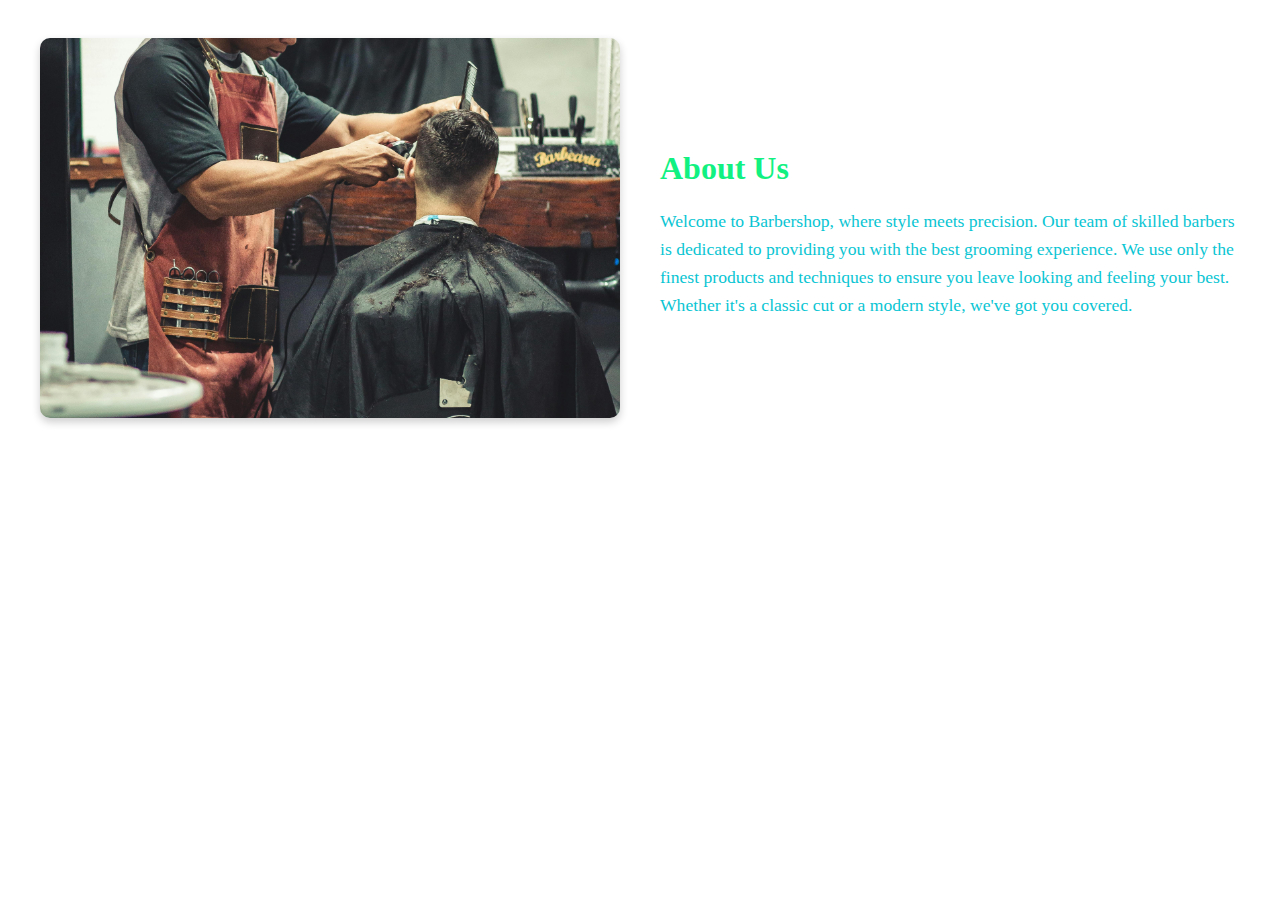
<file: Barbershop/about.html>
<!DOCTYPE html>
<html lang="en">
<head>
    <meta charset="UTF-8">
    <meta name="viewport" content="width=device-width, initial-scale=1.0">
    <title>About Us - Barbershop</title>
    <link rel="stylesheet" href="assets/css/style.css">
</head>
<body>
    <section id="about">
        <div class="about-container">
            <div class="about-image">
                <img src="assets/images/baber.jpg" alt="About Us Image">
            </div>
            <div class="about-text">
                <h2>About Us</h2>
                <p>
                    Welcome to Barbershop, where style meets precision. Our team of skilled barbers is dedicated to providing you with the best grooming experience. We use only the finest products and techniques to ensure you leave looking and feeling your best. Whether it's a classic cut or a modern style, we've got you covered.
                </p>
            </div>
        </div>
    </section>
</body>
</html>
</file>
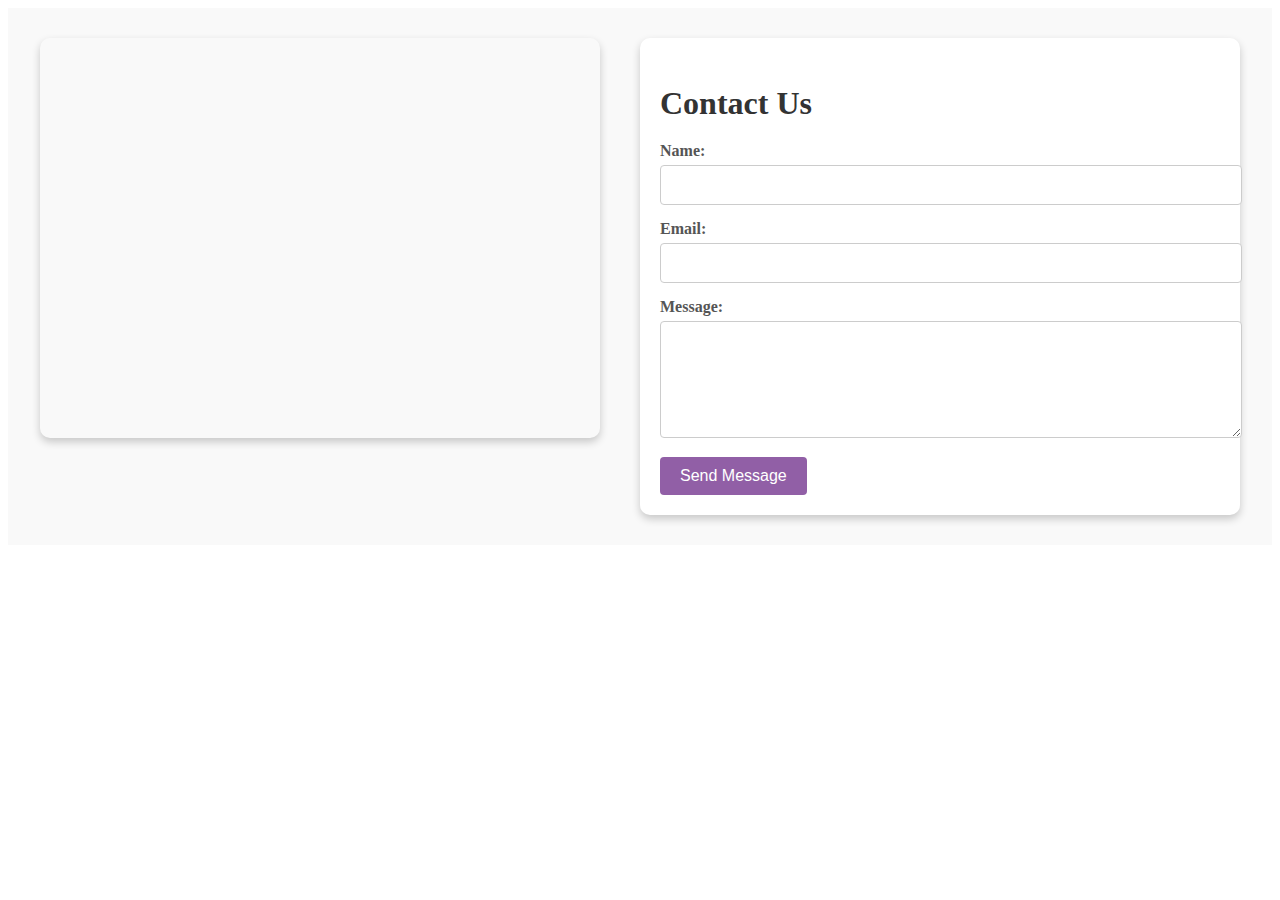
<file: Barbershop/contact.html>
<!DOCTYPE html>
<html lang="en">
<head>
    <meta charset="UTF-8">
    <meta name="viewport" content="width=device-width, initial-scale=1.0">
    <title>Contact Us - Barbershop</title>
    <link rel="stylesheet" href="assets/css/style.css">
</head>
<body>
    <section id="contact">
        <div class="contact-container">
            <!-- Google Map Embed -->
            <div class="map-container">
                <iframe
                    src="https://www.google.com/maps/embed?pb=!1m18!1m12!1m3!1d127648.30588004139!2d36.93087296215553!3d-1.1536622071799136!2m3!1f0!2f0!3f0!3m2!1i1024!2i768!4f13.1!3m3!1m2!1s0x182f38a78cb4e50d%3A0xdaa7fad9c2cbf0fb!2sRuiru!5e0!3m2!1sen!2ske!4v1740344470300!5m2!1sen!2ske"
                    width="100%"
                    height="400"
                    style="border:0;"
                    allowfullscreen=""
                    loading="lazy"
                    referrerpolicy="no-referrer-when-downgrade">
                </iframe>
            </div>

            <!-- Contact Form -->
            <div class="form-container">
                <h2>Contact Us</h2>
                <form id="contact-form">
                    <div class="form-group">
                        <label for="name">Name:</label>
                        <input type="text" id="name" name="name" required>
                    </div>
                    <div class="form-group">
                        <label for="email">Email:</label>
                        <input type="email" id="email" name="email" required>
                    </div>
                    <div class="form-group">
                        <label for="message">Message:</label>
                        <textarea id="message" name="message" rows="5" required></textarea>
                    </div>
                    <button type="submit">Send Message</button>
                </form>
            </div>
        </div>
    </section>
    <script src="assets/js/script.js"></script>
</body>
</html>
</file>
<file: Barbershop/assets/css/style.css>
/* About Us Section */
#about {
    padding: 30px 15px; /* Reduced padding for smaller screens */
    background-color: #fff;
}

.about-container {
    display: flex;
    align-items: center;
    max-width: 1200px;
    margin: 0 auto;
    gap: 40px;
}

.about-image {
    flex: 1;
}

.about-image img {
    width: 100%; /* Maintain full width */
    height: 380px; /* Set a smaller height */
    object-fit: cover; /* Ensure the image covers the area without distortion */
    border-radius: 10px;
    box-shadow: 0 4px 8px rgba(0, 0, 0, 0.2);
}

.about-text {
    flex: 1;
}

.about-text h2 {
    font-size: 2rem;
    margin-bottom: 20px;
    color: #10f181;
}

.about-text p {
    font-size: 1.1rem;
    line-height: 1.6;
    color: #09c5d3;
}

/* Contact Section */
#contact {
    padding: 30px 15px; /* Reduced padding for smaller screens */
    background-color: #f9f9f9;
}

.contact-container {
    display: flex;
    align-items: flex-start;
    max-width: 1200px;
    margin: 0 auto;
    gap: 40px;
}

.map-container {
    flex: 1;
}

.map-container iframe {
    width: 100%;
    height: 400px; /* Adjusted height to match the embed code */
    border-radius: 10px;
    box-shadow: 0 4px 8px rgba(0, 0, 0, 0.2);
}

.form-container {
    flex: 1;
    background: #fff;
    padding: 20px;
    border-radius: 10px;
    box-shadow: 0 4px 8px rgba(0, 0, 0, 0.2);
}

.form-container h2 {
    font-size: 2rem;
    margin-bottom: 20px;
    color: #333;
}

.form-group {
    margin-bottom: 15px;
}

.form-group label {
    display: block;
    margin-bottom: 5px;
    font-weight: bold;
    color: #555;
}

.form-group input,
.form-group textarea {
    width: 100%;
    padding: 10px;
    border: 1px solid #ccc;
    border-radius: 4px;
    font-size: 1rem;
}

.form-group textarea {
    resize: vertical;
}

button[type="submit"] {
    background-color: #915fa6;
    color: #fff;
    padding: 10px 20px;
    border: none;
    border-radius: 4px;
    font-size: 1rem;
    cursor: pointer;
}

button[type="submit"]:hover {
    background-color: #7a4c8c;
}

/* Responsive Design */
@media (max-width: 768px) {
    /* About Us Section */
    .about-container {
        flex-direction: column;
        gap: 20px; /* Reduced gap for smaller screens */
    }
    .about-image, .about-text {
        flex: none;
        width: 100%;
    }
    .about-image img {
        height: 250px; /* Adjusted height for smaller screens */
    }
    .about-text h2 {
        font-size: 1.8rem; /* Smaller font size for smaller screens */
    }
    .about-text p {
        font-size: 1rem; /* Smaller font size for smaller screens */
    }

    /* Contact Section */
    .contact-container {
        flex-direction: column;
        gap: 20px; /* Reduced gap for smaller screens */
    }
    .map-container, .form-container {
        flex: none;
        width: 90%;
    }
    .map-container iframe {
        height: 300px; /* Adjusted height for smaller screens */
    }
    .form-container h2 {
        font-size: 1.8rem; /* Smaller font size for smaller screens */
    }
    .form-group input,
    .form-group textarea {
        font-size: 0.9rem; /* Smaller font size for smaller screens */
    }
    button[type="submit"] {
        font-size: 0.9rem; /* Smaller font size for smaller screens */
    }
}

/* Extra Small Screens (e.g., phones) */
@media (max-width: 480px) {
    /* About Us Section */
    .about-image img {
        height: 200px; /* Further reduced height for very small screens */
    }
    .about-text h2 {
        font-size: 1.5rem; /* Even smaller font size for very small screens */
    }
    .about-text p {
        font-size: 0.9rem; /* Even smaller font size for very small screens */
    }

    /* Contact Section */
    .map-container iframe {
        height: 250px; /* Further reduced height for very small screens */
    }
    .form-container h2 {
        font-size: 1.5rem; /* Even smaller font size for very small screens */
    }
    .form-group input,
    .form-group textarea {
        font-size: 0.8rem; /* Even smaller font size for very small screens */
    }
    button[type="submit"] {
        font-size: 0.8rem; /* Even smaller font size for very small screens */
    }
}
</file>
